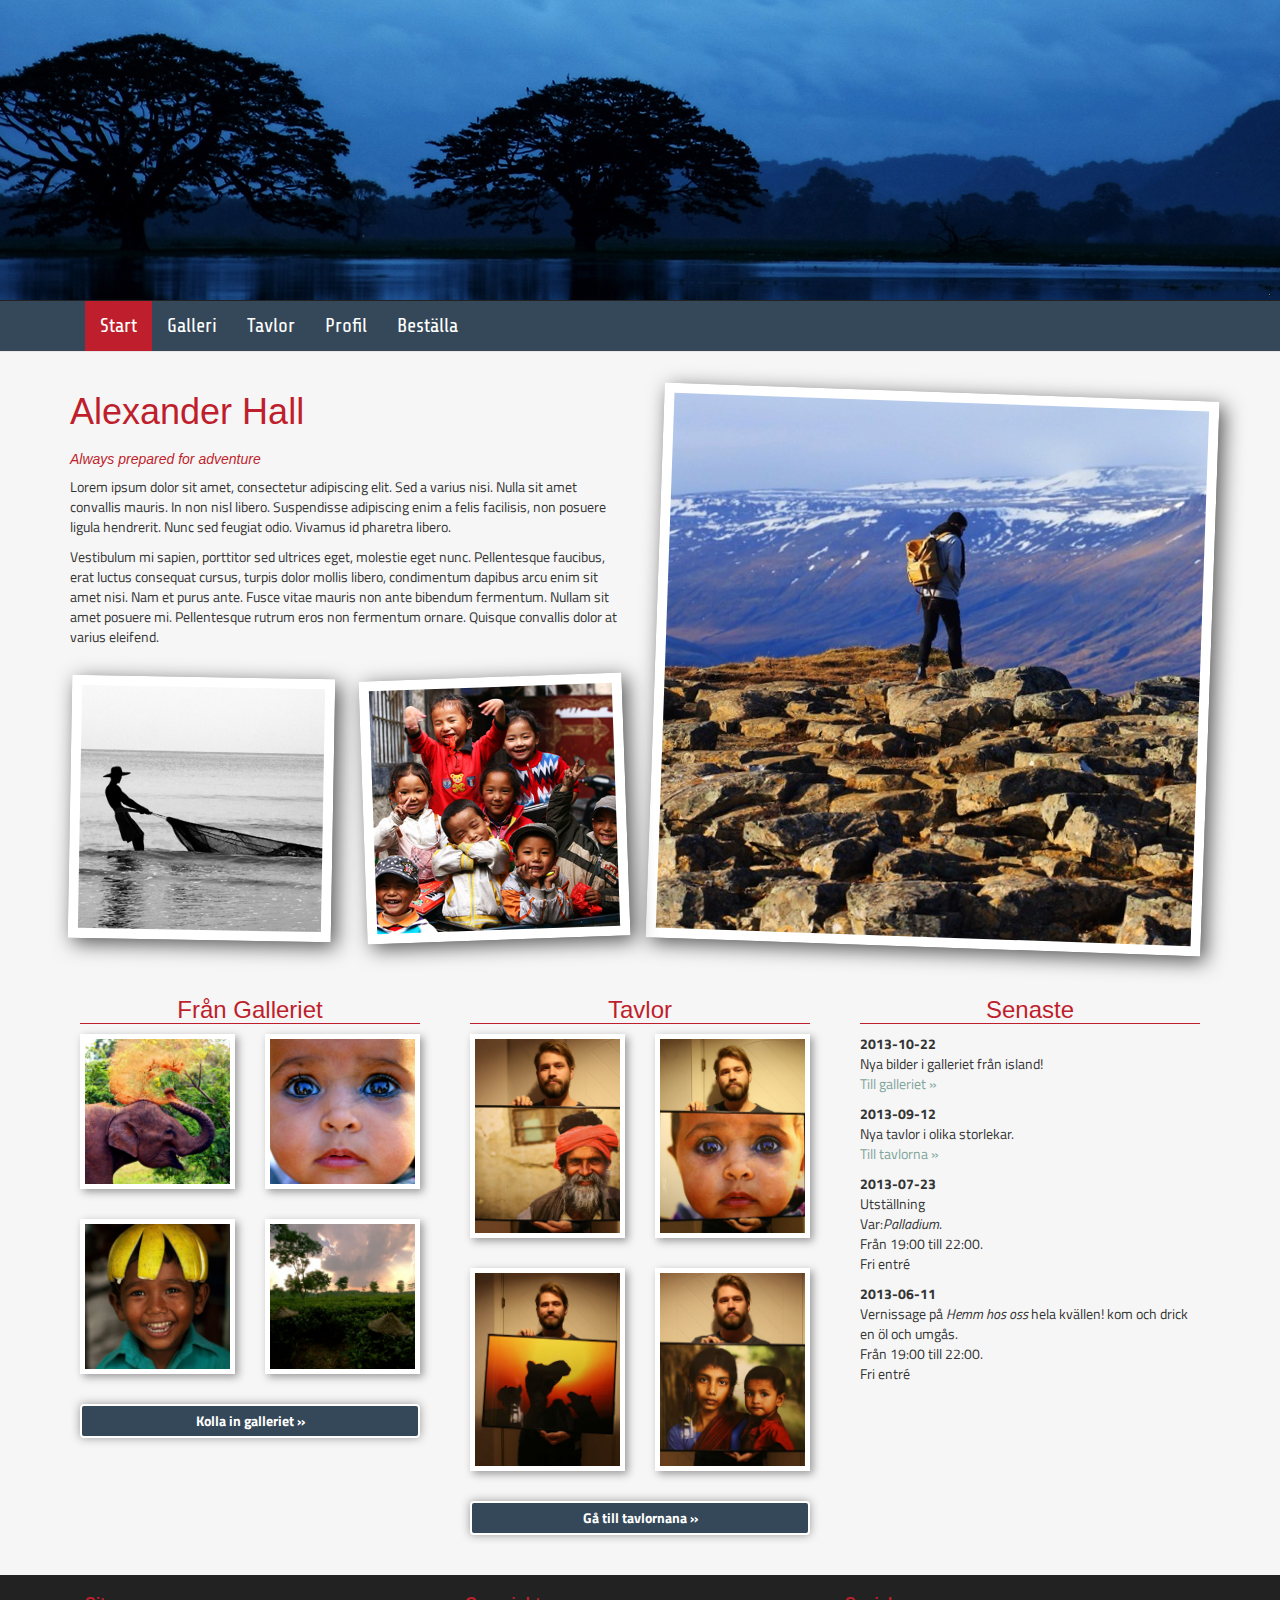
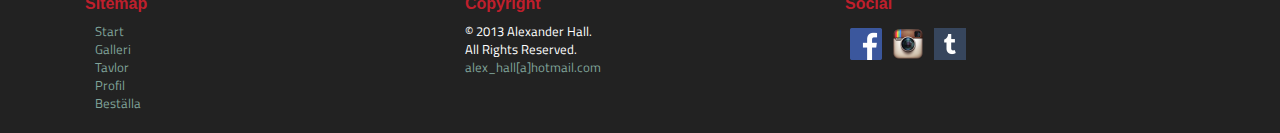
<file: index.html>
<!DOCTYPE html>
<html lang="sv">
    <head>
        <meta charset="utf-8" />
        <meta name="viewport" content="width=device-width, initial-scale=1.0" />
        <meta name="description" content="Portfolio">
        <meta name="author" content="Andreas Fridlund">

        <link rel="stylesheet" href="css/bootstrap.min.css" media="screen" />
        <link rel="stylesheet" href="css/style.css" />
        
        <link href='//fonts.googleapis.com/css?family=Share+Tech' rel='stylesheet' type='text/css'>
        <link href='//fonts.googleapis.com/css?family=Titillium+Web' rel='stylesheet' type='text/css'>
        
        <!--[if lt IE 9]>
        <script src="js/html5shiv.js"></script>
        <script src="js/respond.min.js"></script>
        <![endif]-->
        
        <link rel="apple-touch-icon" href="images/favicons/apple-touch-icon.png">
        <link rel="shortcut icon" href="images/favicons/favicon.ico">
        
        <title>Alexander Hall</title>
    </head>
    <body>
        
        <div id="header" class="hidden-xs">
            <div class="container">
                
            </div>
        </div>
        
        <div id="nav" class="navbar navbar-default navbar-static-top" role="navigation">
            <div class="container">
                <div class="navbar-header">
                    <button type="button" class="navbar-toggle" data-toggle="collapse" data-target=".navbar-collapse">
                        <span class="icon-bar"></span>
                        <span class="icon-bar"></span>
                        <span class="icon-bar"></span>
                    </button>
                    <a class="navbar-brand hidden-sm hidden-md hidden-lg" href="index.html">Alexander Hall</a>
                </div>
                <div class="collapse navbar-collapse">
                    <ul class="nav navbar-nav">
                        <li class="active"><a href="index.html">Start</a></li>
                        <li><a href="galleri.html">Galleri</a></li>
                        <li><a href="tavlor.html">Tavlor</a></li>
                        <li><a href="profil.html">Profil</a></li>
                        <li><a href="bestall.html">Beställa</a></li>
                    </ul>
                </div>
            </div>
        </div>
        
        <!-- MainContent -->
        <div id="wrap">
            <div class="container">
                <div class="row">
                    
                    <div class="col-xs-12 col-sm-6 pull-right hidden-xs">
                        <img class="tilted tilt1" src="images/startpic.jpg" alt="Hallen på Island" />
                    </div>
                    <div class="col-xs-12 col-sm-6">
                        <h1 class="hidden-xs">Alexander Hall</h1>
                        <h2 class="subheader">Always prepared for adventure</h2>
                        <p>
                            Lorem ipsum dolor sit amet, consectetur adipiscing elit. Sed a varius nisi. Nulla sit amet convallis mauris. In non nisl libero. Suspendisse adipiscing enim a felis facilisis, non posuere ligula hendrerit. Nunc sed feugiat odio. Vivamus id pharetra libero.
                        </p>
                        <p>
                            Vestibulum mi sapien, porttitor sed ultrices eget, molestie eget nunc. Pellentesque faucibus, erat luctus consequat cursus, turpis dolor mollis libero, condimentum dapibus arcu enim sit amet nisi. Nam et purus ante. Fusce vitae mauris non ante bibendum fermentum. Nullam sit amet posuere mi. Pellentesque rutrum eros non fermentum ornare. Quisque convallis dolor at varius eleifend.
                        </p>
                        <div class="row">
                            <div class="col-xs-6">
                                <img class="tilted tilt2" src="images/galleri/thumbs/51.jpg" alt="fiskare" />
                            </div>
                            <div class="col-xs-6">
                                <img class="tilted tilt3" src="images/galleri/thumbs/44.jpg" alt="glada barn" />
                            </div>
                        </div>
                    </div>
                    
                </div>
                <div class="row">
                    <div class="col-sm-4">
                        <div class="puff">
                            <h3>Från Galleriet</h3>
                            <div class="row" style="margin-bottom:30px;">
                                <div class="col-xs-6">
                                    <img class="photo" src="images/galleri/thumbs/31.jpg" alt="" />
                                </div>
                                <div class="col-xs-6">
                                    <img class="photo" src="images/galleri/thumbs/37.jpg" alt="" />
                                </div>
                            </div>
                            <div class="row" style="margin-bottom:30px;">
                                <div class="col-xs-6">
                                    <img class="photo" src="images/galleri/thumbs/38.jpg" alt="" />
                                </div>
                                <div class="col-xs-6">
                                    <img class="photo" src="images/galleri/thumbs/93.jpg" alt="" />
                                </div>
                            </div>
                            <p>
                                <a class="button-link" href="galleri.html">Kolla in galleriet &raquo;</a>
                            </p>
                        </div>
                    </div>
                    <div class="col-sm-4">
                        <div class="puff">
                            <h3>Tavlor</h3>
                            <div class="row" style="margin-bottom:30px;">
                                <div class="col-xs-6">
                                    <img class="photo" src="images/tavlor/thumbs/1.jpg" alt="" />
                                </div>
                                <div class="col-xs-6">
                                    <img class="photo" src="images/tavlor/thumbs/2.jpg" alt="" />
                                </div>
                            </div>
                            <div class="row" style="margin-bottom:30px;">
                                <div class="col-xs-6">
                                    <img class="photo" src="images/tavlor/thumbs/3.jpg" alt="" />
                                </div>
                                <div class="col-xs-6">
                                    <img class="photo" src="images/tavlor/thumbs/4.jpg" alt="" />
                                </div>
                            </div>
                            <p>
                                <a class="button-link" href="tavlor.html">Gå till tavlornana &raquo;</a>
                            </p>
                        </div>
                    </div>
                    <div class="col-sm-4">
                        <div class="puff">
                            <h3>Senaste</h3>
                            <p>
                                <strong>2013-10-22</strong><br />
                                Nya bilder i galleriet från island!<br />
                                <a href="galleri.html?island-2013">Till galleriet &raquo;</a>
                            </p>
                            <p>
                                <strong>2013-09-12</strong><br />
                                Nya tavlor i olika storlekar.<br />
                                <a href="tavlor.html">Till tavlorna &raquo;</a>
                            </p>
                            <p>
                                <strong>2013-07-23</strong><br />
                                Utställning<br />
                                Var:<em>Palladium</em>.<br />
                                Från 19:00 till 22:00.<br />
                                Fri entré
                            </p>
                            <p>
                                <strong>2013-06-11</strong><br />
                                Vernissage på <em>Hemm hos oss</em> hela kvällen! kom och drick en öl och umgås.<br />
                                Från 19:00 till 22:00.<br />
                                Fri entré
                            </p>
                        </div>
                    </div>
                    
                </div>
            </div>
        </div>
        
        <!-- Footer -->
        <div id="footer">
            <div class="container">
                
                <div class="col-xs-3 col-sm-4">
                    <h3>Sitemap</h3>
                    <ul>
                        <li><a href="index.html">Start</a></li>
                        <li><a href="galleri.html">Galleri</a></li>
                        <li><a href="tavlor.html">Tavlor</a></li>
                        <li><a href="profil.html">Profil</a></li>
                        <li><a href="bestall.html">Beställa</a></li>
                    </ul>
                </div>
                
                <div class="col-xs-6 col-sm-4">
                    <h3>Copyright</h3>
                    <p>
                        &copy; 2013 Alexander Hall.<br />
                        All Rights Reserved.<br />
                        <a href="mailto:alex_hall@hotmail.com">alex_hall[a]hotmail.com</a>
                    </p>
                </div>
                
                
                
                <div class="col-xs-3 col-sm-4 socialmedia">
                    <h3>Social</h3>
                    <a href="" target="_blank"><img src="images/icons/fb_512.png" alt="Facebook" /></a>
                    <a href="http://instagram.com/kaptenhall" target="_blank"><img src="images/icons/instagram_512.png" alt="Instagram" /></a>
                    <a href="http://alwayspreparedforadventure.tumblr.com/" target="_blank"><img src="images/icons/tumblr_512.png" alt="tumblr" /></a>
                </div>
            </div>
        </div>
        
        <script src="js/jquery-1.10.2.min.js"></script>
        <script src="js/bootstrap.min.js"></script>
    </body>
</html>
</file>
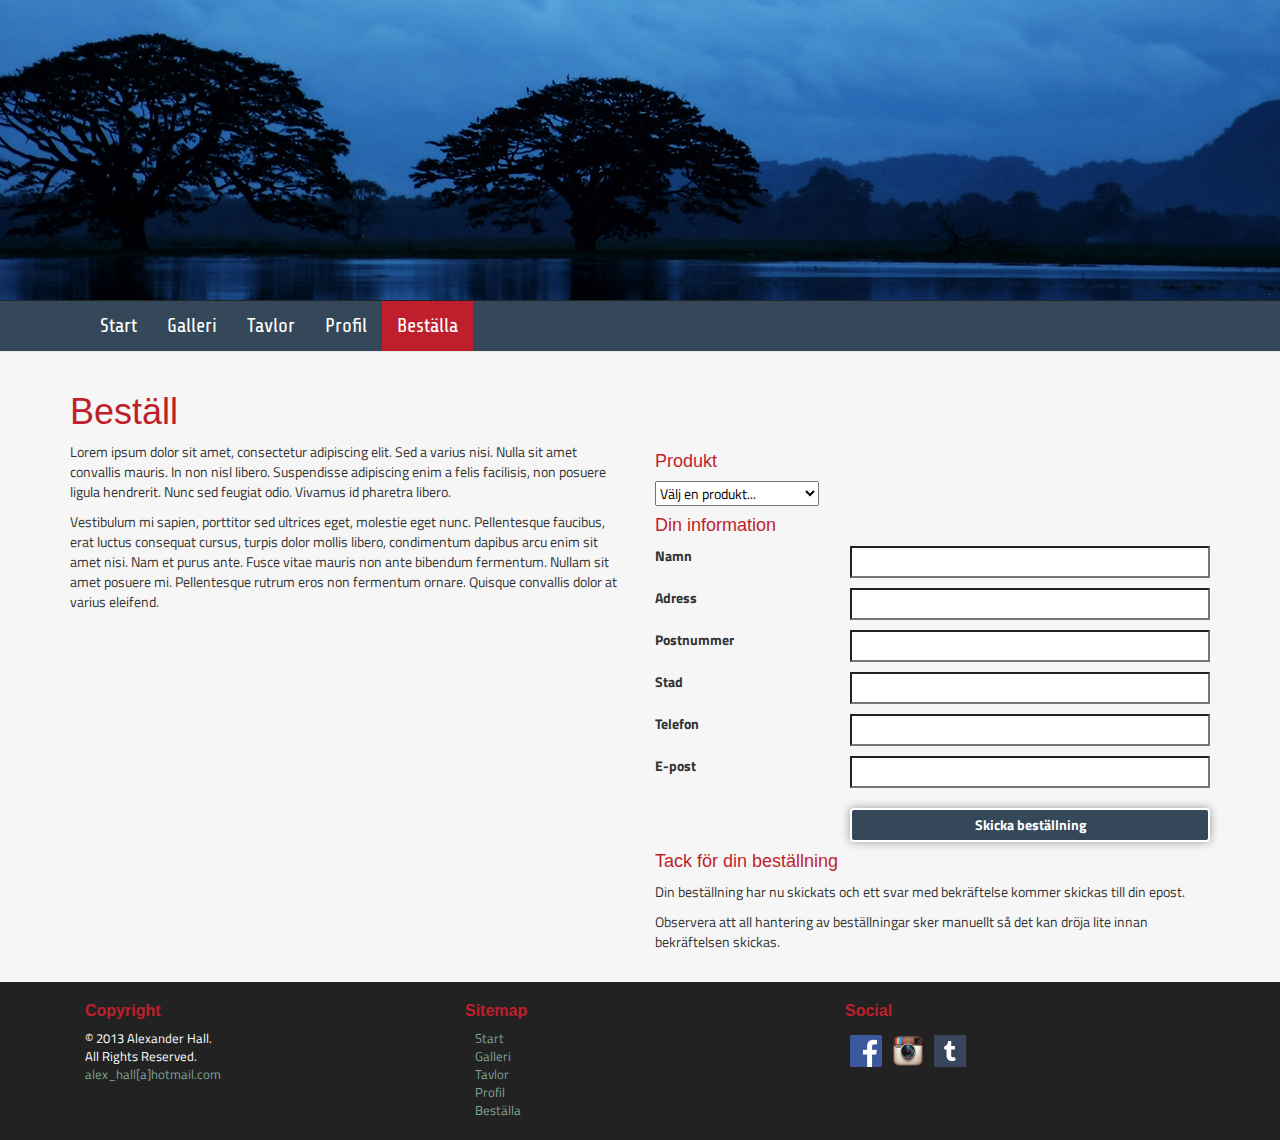
<file: bestall.html>
<!DOCTYPE html>
<html lang="sv">
    <head>
        <meta charset="utf-8" />
        <meta name="viewport" content="width=device-width, initial-scale=1.0" />
        <meta name="description" content="Portfolio">
        <meta name="author" content="Andreas Fridlund">

        <link rel="stylesheet" href="css/bootstrap.min.css" media="screen" />
        <link rel="stylesheet" href="css/style.css" />
        <link rel="stylesheet" href="css/form.css" />
        
        <link href='//fonts.googleapis.com/css?family=Share+Tech' rel='stylesheet' type='text/css'>
        <link href='//fonts.googleapis.com/css?family=Titillium+Web' rel='stylesheet' type='text/css'>
        
        <!--[if lt IE 9]>
        <script src="js/html5shiv.js"></script>
        <script src="js/respond.min.js"></script>
        <![endif]-->
        
        <link rel="apple-touch-icon" href="images/favicons/apple-touch-icon.png">
        <link rel="shortcut icon" href="images/favicons/favicon.ico">
        
        <title>Alexander Hall</title>
    </head>
    <body>
        
        <div id="header" class="hidden-xs">
            <div class="container">
                
            </div>
        </div>
        
        <div id="nav" class="navbar navbar-default navbar-static-top" role="navigation">
            <div class="container">
                <div class="navbar-header">
                    <button type="button" class="navbar-toggle" data-toggle="collapse" data-target=".navbar-collapse">
                        <span class="icon-bar"></span>
                        <span class="icon-bar"></span>
                        <span class="icon-bar"></span>
                    </button>
                    <a class="navbar-brand hidden-sm hidden-md hidden-lg" href="index.html">Alexander Hall</a>
                </div>
                <div class="collapse navbar-collapse">
                    <ul class="nav navbar-nav">
                        <li><a href="index.html">Start</a></li>
                        <li><a href="galleri.html">Galleri</a></li>
                        <li><a href="tavlor.html">Tavlor</a></li>
                        <li><a href="profil.html">Profil</a></li>
                        <li class="active"><a href="bestall.html">Beställa</a></li>
                    </ul>
                </div>
            </div>
        </div>
        
        <!-- MainContent -->
        <div id="wrap">
            <div class="container">
                <div class="row">
                        
                    <div class="col-xs-12">
                        <h1>Beställ</h1>
                    </div>
                </div>
                <div class="row">
                        
                    <div class="col-xs-12 col-sm-6">
                        <p>
                            Lorem ipsum dolor sit amet, consectetur adipiscing elit. Sed a varius nisi. Nulla sit amet convallis mauris. In non nisl libero. Suspendisse adipiscing enim a felis facilisis, non posuere ligula hendrerit. Nunc sed feugiat odio. Vivamus id pharetra libero.
                        </p>
                        <p>
                            Vestibulum mi sapien, porttitor sed ultrices eget, molestie eget nunc. Pellentesque faucibus, erat luctus consequat cursus, turpis dolor mollis libero, condimentum dapibus arcu enim sit amet nisi. Nam et purus ante. Fusce vitae mauris non ante bibendum fermentum. Nullam sit amet posuere mi. Pellentesque rutrum eros non fermentum ornare. Quisque convallis dolor at varius eleifend.
                        </p>
                    </div>
                    
                    <div class="col-xs-12 col-sm-6">
                        <div id="form-container">
                            <form id="order-form" method="post" action="bestall.html">
                                <fieldset>
                                    <h4>Produkt</h4>
                                    <select id="product">
                                        <option value="0">Välj en produkt...</option>
                                        <option value="1">Gubbe 100x70 (699:-)</option>
                                        <option value="2">Barn 100x70 (699:-)</option>
                                        <option value="3">Syskon 100x70 (699:-)</option>
                                        <option value="4">Kameler 100x70 (699:-)</option>
                                    </select>
                                </fieldset>
                                <fieldset>
                                    <h4>Din information</h4>
                                    <div class="row">
                                        <div class="col-xs-12 col-sm-4">
                                            <label for="name">Namn</label>
                                        </div>
                                        <div class="col-xs-12 col-sm-8">
                                            <input type="text" id="name" />
                                        </div>
                                    </div>
                                    <div class="row">
                                        <div class="col-xs-12 col-sm-4">
                                            <label for="address">Adress</label>
                                        </div>
                                        <div class="col-xs-12 col-sm-8">
                                            <input type="text" id="address" />
                                        </div>
                                    </div>
                                    <div class="row">
                                        <div class="col-xs-12 col-sm-4">
                                            <label for="zip">Postnummer</label>
                                        </div>
                                        <div class="col-xs-12 col-sm-8">
                                            <input type="text" id="zip" />
                                        </div>
                                    </div>
                                    <div class="row">
                                        <div class="col-xs-12 col-sm-4">
                                            <label for="city">Stad</label>
                                        </div>
                                        <div class="col-xs-12 col-sm-8">
                                            <input type="text" id="city" />
                                        </div>
                                    </div>
                                    <div class="row">
                                        <div class="col-xs-12 col-sm-4">
                                            <label for="phone">Telefon</label>
                                        </div>
                                        <div class="col-xs-12 col-sm-8">
                                            <input type="text" id="phone" />
                                        </div>
                                    </div>
                                    <div class="row">
                                        <div class="col-xs-12 col-sm-4">
                                            <label for="email">E-post</label>
                                        </div>
                                        <div class="col-xs-12 col-sm-8">
                                            <input type="text" id="email" />
                                        </div>
                                    </div>
                                    <div class="row">
                                        <div class="col-xs-12 col-sm-8 pull-right">
                                            <button id="submit-button">Skicka beställning</button>
                                        </div>
                                    </div>
                                </fieldset>
                            </form>
                        </div>
                        <!--/form end-->
                        
                        <div id="form-submitted">
                            <h4>Tack för din beställning</h4>
                            <p>
                                Din beställning har nu skickats och ett svar med bekräftelse kommer skickas till din epost.
                            </p>
                            <p>
                                Observera att all hantering av beställningar sker manuellt så det kan dröja lite innan bekräftelsen skickas.
                            </p>
                        </div>
                        
                    </div>
                    
                </div>
            </div>
        </div>
        
        <!-- Footer -->
        <div id="footer">
            <div class="container">
                <div class="col-sm-4">
                    <h3>Copyright</h3>
                    <p>
                        &copy; 2013 Alexander Hall.<br />
                        All Rights Reserved.<br />
                        <a href="mailto:alex_hall@hotmail.com">alex_hall[a]hotmail.com</a>
                    </p>
                </div>
                
                <div class="col-sm-4">
                    <h3>Sitemap</h3>
                    <ul>
                        <li><a href="#">Start</a></li>
                        <li><a href="#">Galleri</a></li>
                        <li><a href="#">Tavlor</a></li>
                        <li><a href="#">Profil</a></li>
                        <li><a href="#">Beställa</a></li>
                    </ul>
                </div>
                
                <div class="col-sm-4 socialmedia">
                    <h3>Social</h3>
                    <a href="" target="_blank"><img src="images/icons/fb_512.png" alt="Facebook" /></a>
                    <a href="http://instagram.com/kaptenhall" target="_blank"><img src="images/icons/instagram_512.png" alt="Instagram" /></a>
                    <a href="http://alwayspreparedforadventure.tumblr.com/" target="_blank"><img src="images/icons/tumblr_512.png" alt="tumblr" /></a>
                </div>
            </div>
        </div>
        
        <script src="js/jquery-1.10.2.min.js"></script>
        <script src="js/bootstrap.min.js"></script>
        <script src="js/form.js"></script>
    </body>
</html>
</file>
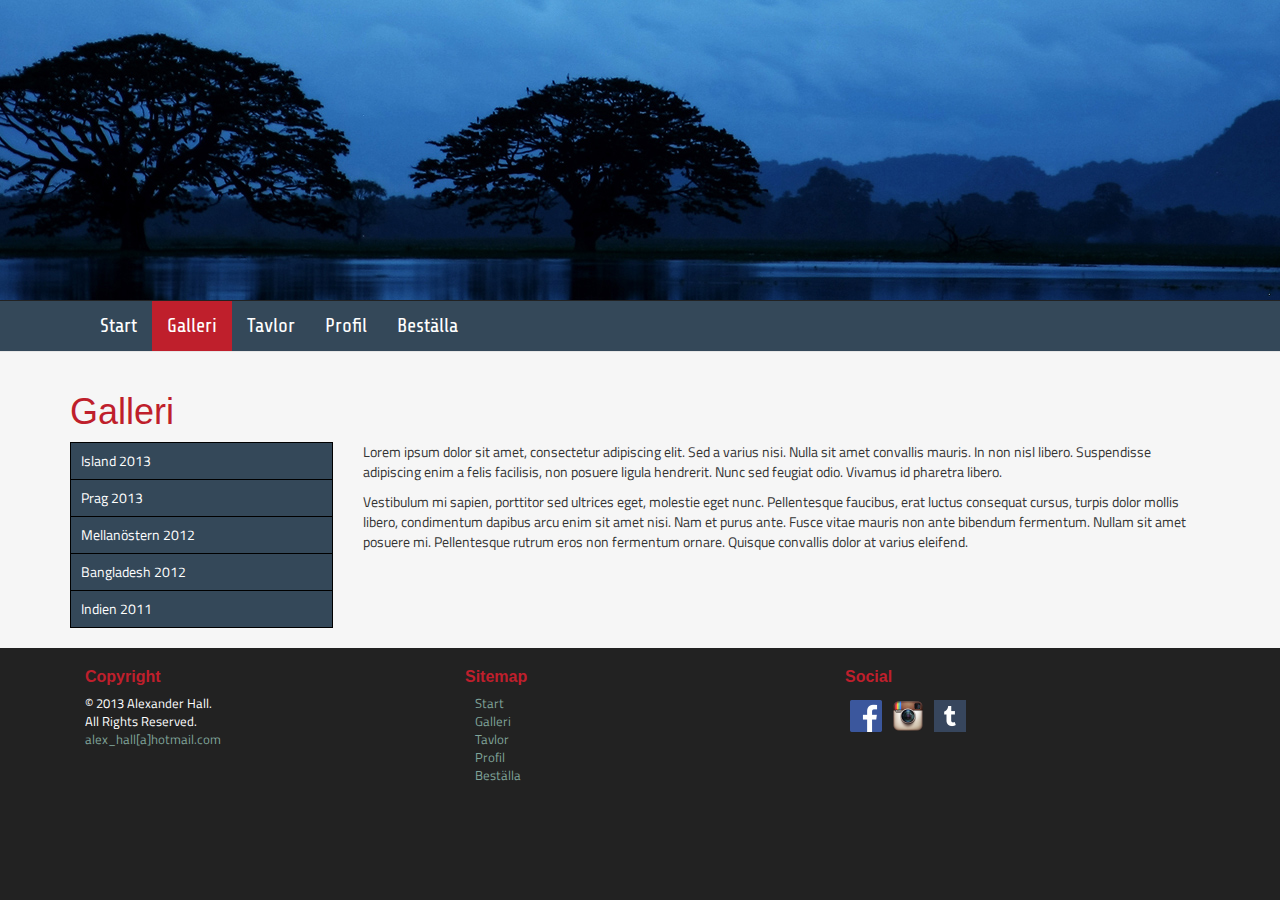
<file: galleri.html>
<!DOCTYPE html>
<html lang="sv">
    <head>
        <meta charset="utf-8" />
        <meta name="viewport" content="width=device-width, initial-scale=1.0" />
        <meta name="description" content="Portfolio">
        <meta name="author" content="Andreas Fridlund">

        <link rel="stylesheet" href="css/bootstrap.min.css" media="screen" />
        <link rel="stylesheet" href="css/style.css" />
        <link rel="stylesheet" href="css/gallery.css" />
        
        <link href='//fonts.googleapis.com/css?family=Share+Tech' rel='stylesheet' type='text/css'>
        <link href='//fonts.googleapis.com/css?family=Titillium+Web' rel='stylesheet' type='text/css'>
        
        <!--[if lt IE 9]>
        <script src="js/html5shiv.js"></script>
        <script src="js/respond.min.js"></script>
        <![endif]-->
        
        <link rel="apple-touch-icon" href="images/favicons/apple-touch-icon.png">
        <link rel="shortcut icon" href="images/favicons/favicon.ico">
        
        <title>Alexander Hall</title>
    </head>
    <body>
        
        <div id="header" class="hidden-xs">
            <div class="container">
                
            </div>
        </div>
        
        <div id="nav" class="navbar navbar-default navbar-static-top" role="navigation">
            <div class="container">
                <div class="navbar-header">
                    <button type="button" class="navbar-toggle" data-toggle="collapse" data-target=".navbar-collapse">
                        <span class="icon-bar"></span>
                        <span class="icon-bar"></span>
                        <span class="icon-bar"></span>
                    </button>
                    <a class="navbar-brand hidden-sm hidden-md hidden-lg" href="index.html">Alexander Hall</a>
                </div>
                <div class="collapse navbar-collapse">
                    <ul class="nav navbar-nav">
                        <li><a href="index.html">Start</a></li>
                        <li class="active"><a href="galleri.html">Galleri</a></li>
                        <li><a href="tavlor.html">Tavlor</a></li>
                        <li><a href="profil.html">Profil</a></li>
                        <li><a href="bestall.html">Beställa</a></li>
                    </ul>
                </div>
            </div>
        </div>
        
        <!-- MainContent -->
        <div id="wrap">
            <div class="container">
                <div class="row">
                    
                    <div class="col-xs-12">
                        <h1 class="hidden-xs">Galleri</h1>
                    </div>
                    
                </div>
                <div class="row">
                    
                    <div class="col-sm-3">
                        <ul id="gallery-nav">
                            <li><a href="#" class="island-2013" rel="island-2013">Island 2013</a></li>
                            <li><a href="#" class="prag-2013" rel="prag-2013">Prag 2013</a></li>
                            <li><a href="#" class="mellanostern-2012" rel="mellanostern-2012">Mellanöstern 2012</a></li>
                            <li><a href="#" class="bangladesh-2012" rel="bangladesh-2012">Bangladesh 2012</a></li>
                            <li><a href="#" class="indien-2011" rel="indien-2011">Indien 2011</a></li>
                        </ul>
                    </div>
                    
                    <div id="gallery-content" class="col-sm-9">
                        <div id="gallery-text" class="gallery">
                            <p>
                                Lorem ipsum dolor sit amet, consectetur adipiscing elit. Sed a varius nisi. Nulla sit amet convallis mauris. In non nisl libero. Suspendisse adipiscing enim a felis facilisis, non posuere ligula hendrerit. Nunc sed feugiat odio. Vivamus id pharetra libero.
                            </p>
                            <p>
                                Vestibulum mi sapien, porttitor sed ultrices eget, molestie eget nunc. Pellentesque faucibus, erat luctus consequat cursus, turpis dolor mollis libero, condimentum dapibus arcu enim sit amet nisi. Nam et purus ante. Fusce vitae mauris non ante bibendum fermentum. Nullam sit amet posuere mi. Pellentesque rutrum eros non fermentum ornare. Quisque convallis dolor at varius eleifend.
                            </p>
                        </div>
                        <div id="island-2013" class="gallery">
                            <h3>Island 2013</h3>
                            <img src="images/galleri/thumbs/31.jpg" alt="" />
                            <img src="images/galleri/thumbs/31.jpg" alt="" />
                            <img src="images/galleri/thumbs/31.jpg" alt="" />
                            <img src="images/galleri/thumbs/31.jpg" alt="" />
                            <img src="images/galleri/thumbs/31.jpg" alt="" />
                            <img src="images/galleri/thumbs/31.jpg" alt="" />
                            <img src="images/galleri/thumbs/31.jpg" alt="" />
                            <img src="images/galleri/thumbs/31.jpg" alt="" />
                        </div>
                        <div id="prag-2013" class="gallery">
                            <h3>Prag 2013</h3>
                            <img src="images/galleri/thumbs/37.jpg" alt="" />
                            <img src="images/galleri/thumbs/37.jpg" alt="" />
                            <img src="images/galleri/thumbs/37.jpg" alt="" />
                            <img src="images/galleri/thumbs/37.jpg" alt="" />
                            <img src="images/galleri/thumbs/37.jpg" alt="" />
                            <img src="images/galleri/thumbs/37.jpg" alt="" />
                            <img src="images/galleri/thumbs/37.jpg" alt="" />
                            <img src="images/galleri/thumbs/37.jpg" alt="" />
                        </div>
                        <div id="mellanostern-2012" class="gallery">
                            <h3>Mellanöstern 2012</h3>
                            <img src="images/galleri/thumbs/38.jpg" alt="" />
                            <img src="images/galleri/thumbs/38.jpg" alt="" />
                            <img src="images/galleri/thumbs/38.jpg" alt="" />
                            <img src="images/galleri/thumbs/38.jpg" alt="" />
                            <img src="images/galleri/thumbs/38.jpg" alt="" />
                        </div>
                        <div id="bangladesh-2012" class="gallery">
                            <h3>Bangladesh 2012</h3>
                            <img src="images/galleri/thumbs/44.jpg" alt="" />
                            <img src="images/galleri/thumbs/44.jpg" alt="" />
                            <img src="images/galleri/thumbs/44.jpg" alt="" />
                            <img src="images/galleri/thumbs/44.jpg" alt="" />
                            <img src="images/galleri/thumbs/44.jpg" alt="" />
                            <img src="images/galleri/thumbs/44.jpg" alt="" />
                            <img src="images/galleri/thumbs/44.jpg" alt="" />
                        </div>
                        <div id="indien-2011" class="gallery">
                            <h3>Indien 2011</h3>
                            <img src="images/galleri/thumbs/51.jpg" alt="" />
                            <img src="images/galleri/thumbs/51.jpg" alt="" />
                            <img src="images/galleri/thumbs/51.jpg" alt="" />
                            <img src="images/galleri/thumbs/51.jpg" alt="" />
                        </div>
                    </div>
                    
                </div>
            </div>
        </div>
        
        <!-- Footer -->
        <div id="footer">
            <div class="container">
                <div class="col-sm-4">
                    <h3>Copyright</h3>
                    <p>
                        &copy; 2013 Alexander Hall.<br />
                        All Rights Reserved.<br />
                        <a href="mailto:alex_hall@hotmail.com">alex_hall[a]hotmail.com</a>
                    </p>
                </div>
                
                <div class="col-sm-4">
                    <h3>Sitemap</h3>
                    <ul>
                        <li><a href="#">Start</a></li>
                        <li><a href="#">Galleri</a></li>
                        <li><a href="#">Tavlor</a></li>
                        <li><a href="#">Profil</a></li>
                        <li><a href="#">Beställa</a></li>
                    </ul>
                </div>
                
                <div class="col-sm-4 socialmedia">
                    <h3>Social</h3>
                    <a href="" target="_blank"><img src="images/icons/fb_512.png" alt="Facebook" /></a>
                    <a href="http://instagram.com/kaptenhall" target="_blank"><img src="images/icons/instagram_512.png" alt="Instagram" /></a>
                    <a href="http://alwayspreparedforadventure.tumblr.com/" target="_blank"><img src="images/icons/tumblr_512.png" alt="tumblr" /></a>
                </div>
            </div>
        </div>
        
        <script src="js/jquery-1.10.2.min.js"></script>
        <script src="js/bootstrap.min.js"></script>
        <script src="js/gallery.js"></script>
    </body>
</html>
</file>
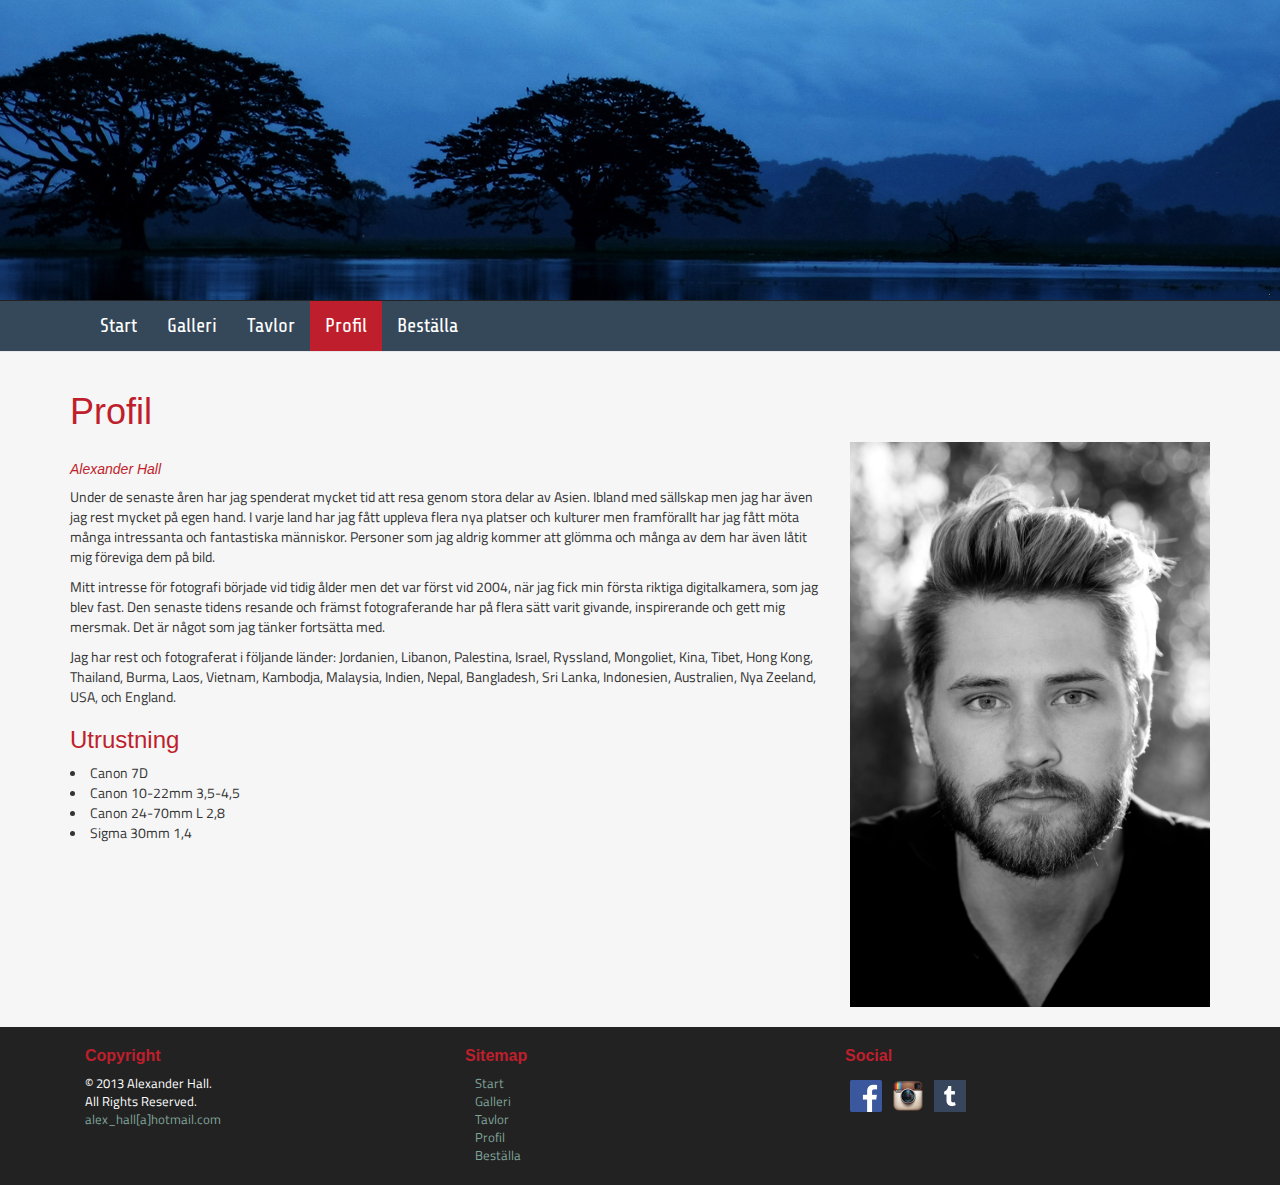
<file: profil.html>
<!DOCTYPE html>
<html lang="sv">
    <head>
        <meta charset="utf-8" />
        <meta name="viewport" content="width=device-width, initial-scale=1.0" />
        <meta name="description" content="Portfolio">
        <meta name="author" content="Andreas Fridlund">

        <link rel="stylesheet" href="css/bootstrap.min.css" media="screen" />
        <link rel="stylesheet" href="css/style.css" />
        
        <link href='//fonts.googleapis.com/css?family=Share+Tech' rel='stylesheet' type='text/css'>
        <link href='//fonts.googleapis.com/css?family=Titillium+Web' rel='stylesheet' type='text/css'>
        
        <!--[if lt IE 9]>
        <script src="js/html5shiv.js"></script>
        <script src="js/respond.min.js"></script>
        <![endif]-->
        
        <link rel="apple-touch-icon" href="images/favicons/apple-touch-icon.png">
        <link rel="shortcut icon" href="images/favicons/favicon.ico">
        
        <title>Alexander Hall</title>
    </head>
    <body>
        
        <div id="header" class="hidden-xs">
            <div class="container">
                
            </div>
        </div>
        
        <div id="nav" class="navbar navbar-default navbar-static-top" role="navigation">
            <div class="container">
                <div class="navbar-header">
                    <button type="button" class="navbar-toggle" data-toggle="collapse" data-target=".navbar-collapse">
                        <span class="icon-bar"></span>
                        <span class="icon-bar"></span>
                        <span class="icon-bar"></span>
                    </button>
                    <a class="navbar-brand hidden-sm hidden-md hidden-lg" href="index.html">Alexander Hall</a>
                </div>
                <div class="collapse navbar-collapse">
                    <ul class="nav navbar-nav">
                        <li><a href="index.html">Start</a></li>
                        <li><a href="galleri.html">Galleri</a></li>
                        <li><a href="tavlor.html">Tavlor</a></li>
                        <li class="active"><a href="profil.html">Profil</a></li>
                        <li><a href="bestall.html">Beställa</a></li>
                    </ul>
                </div>
            </div>
        </div>
        
        <!-- MainContent -->
        <div id="wrap">
            <div class="container">
                <div class="row">
                    <div class="col-xs-12">
                        <h1>Profil</h1>
                    </div>
                </div>
                <div class="row">
                    <div class="col-xs-5 col-sm-4 pull-right">
                        <img src="images/alexander.jpg" alt="Alexander Hall" />
                    </div>
                    <div class="col-xs-7 col-sm-8">
                        
                        <h2 class="subheader">Alexander Hall</h2>
                        <p>
                            Under de senaste åren har jag spenderat mycket tid att resa genom stora delar av Asien. Ibland med sällskap men jag har även jag rest mycket på egen hand. I varje land har jag fått uppleva flera nya platser och kulturer men framförallt har jag fått möta många intressanta och fantastiska människor. Personer som jag aldrig kommer att glömma och många av dem har även låtit mig föreviga dem på bild.
                        </p>
                        <p>
                            Mitt intresse för fotografi började vid tidig ålder men det var först vid 2004, när jag fick min första riktiga digitalkamera, som jag blev fast. Den senaste tidens resande och främst fotograferande har på flera sätt varit givande, inspirerande och gett mig mersmak. Det är något som jag tänker fortsätta med.
                        </p>
                        <p>
                            Jag har rest och fotograferat i följande länder: Jordanien, Libanon, Palestina, Israel, Ryssland, Mongoliet, Kina, Tibet, Hong Kong, Thailand, Burma, Laos, Vietnam, Kambodja, Malaysia, Indien, Nepal, Bangladesh, Sri Lanka, Indonesien, Australien, Nya Zeeland, USA, och England.
                        </p>
                        <h3>Utrustning</h3>
                        <ul>
                            <li>Canon 7D</li>
                            <li>Canon 10-22mm 3,5-4,5</li>
                            <li>Canon 24-70mm L 2,8</li>
                            <li>Sigma 30mm 1,4</li>
                        </ul>
                    </div>
                    
                </div>
            </div>
        </div>
        
        <!-- Footer -->
        <div id="footer">
            <div class="container">
                <div class="col-sm-4">
                    <h3>Copyright</h3>
                    <p>
                        &copy; 2013 Alexander Hall.<br />
                        All Rights Reserved.<br />
                        <a href="mailto:alex_hall@hotmail.com">alex_hall[a]hotmail.com</a>
                    </p>
                </div>
                
                <div class="col-sm-4">
                    <h3>Sitemap</h3>
                    <ul>
                        <li><a href="#">Start</a></li>
                        <li><a href="#">Galleri</a></li>
                        <li><a href="#">Tavlor</a></li>
                        <li><a href="#">Profil</a></li>
                        <li><a href="#">Beställa</a></li>
                    </ul>
                </div>
                
                <div class="col-sm-4 socialmedia">
                    <h3>Social</h3>
                    <a href="" target="_blank"><img src="images/icons/fb_512.png" alt="Facebook" /></a>
                    <a href="http://instagram.com/kaptenhall" target="_blank"><img src="images/icons/instagram_512.png" alt="Instagram" /></a>
                    <a href="http://alwayspreparedforadventure.tumblr.com/" target="_blank"><img src="images/icons/tumblr_512.png" alt="tumblr" /></a>
                </div>
            </div>
        </div>
        
        <script src="js/jquery-1.10.2.min.js"></script>
        <script src="js/bootstrap.min.js"></script>
    </body>
</html>
</file>
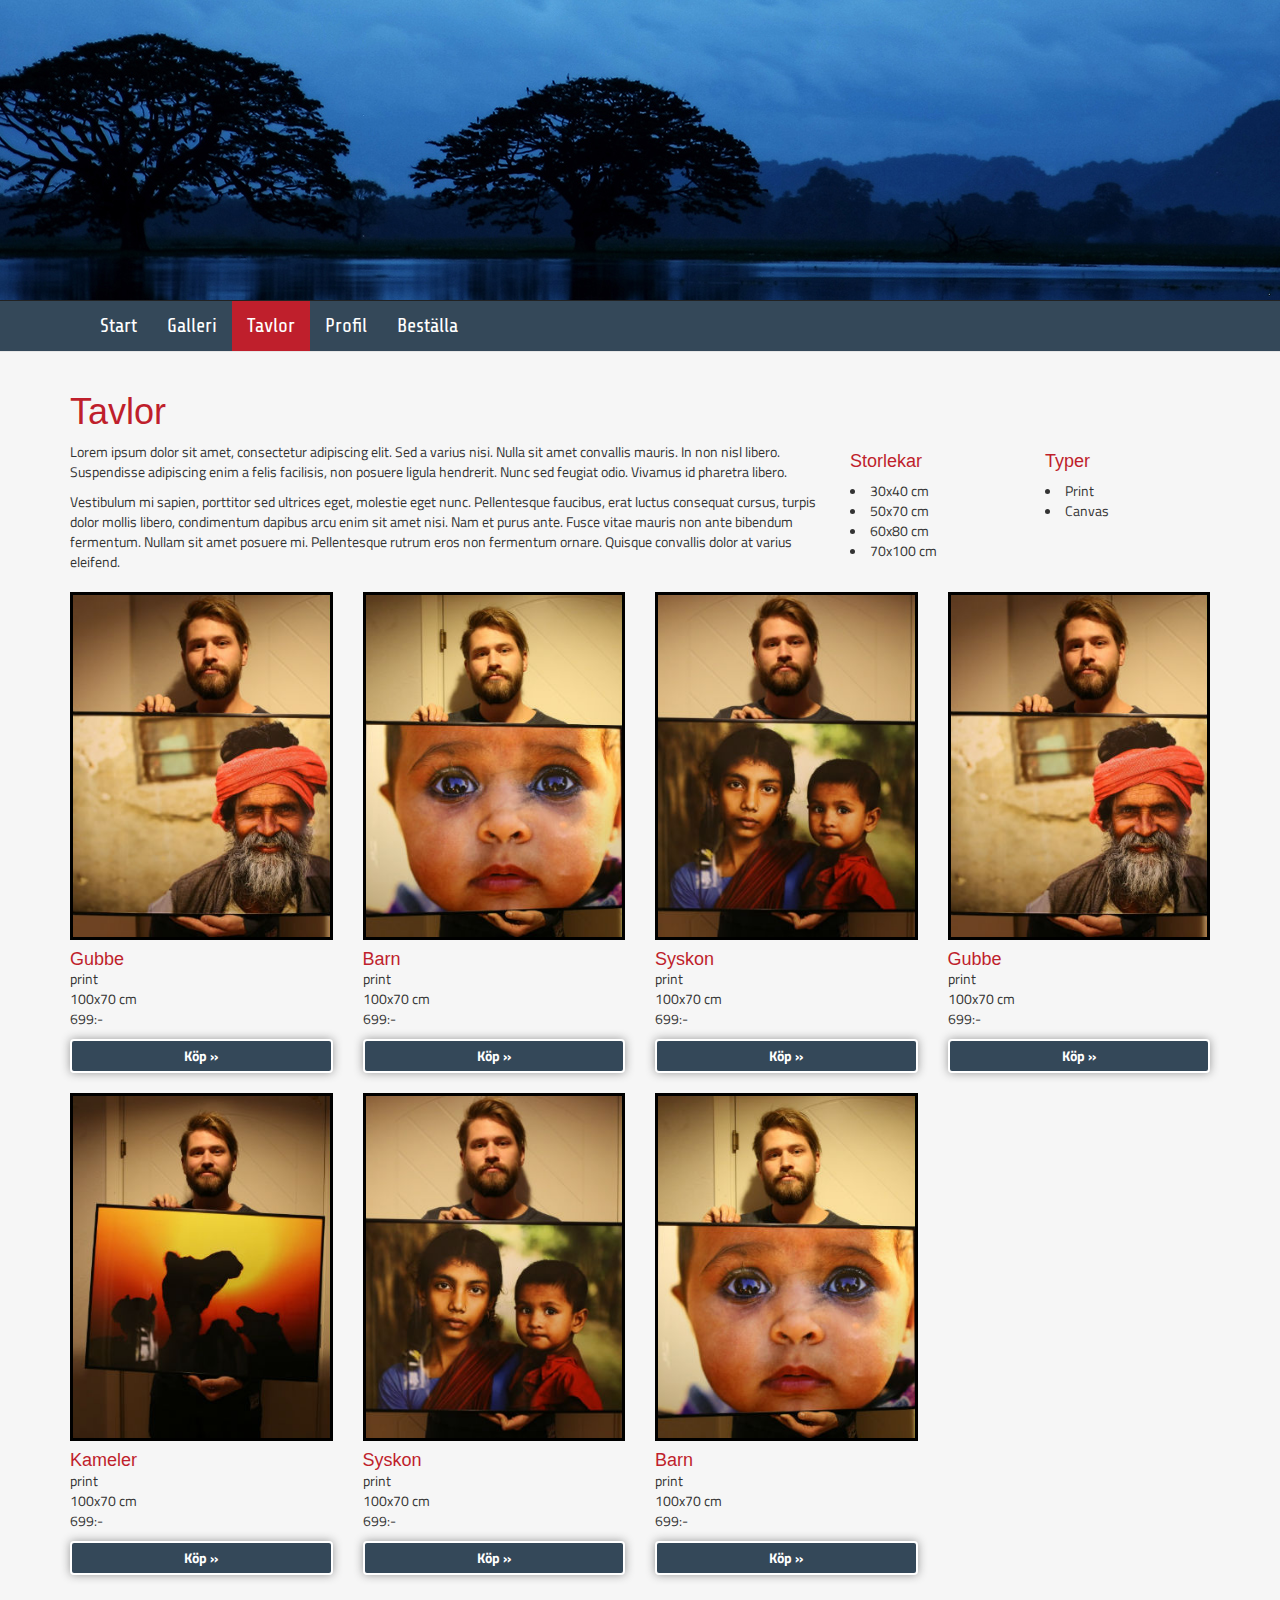
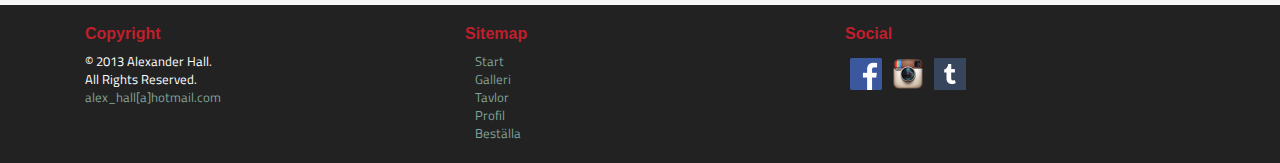
<file: tavlor.html>
<!DOCTYPE html>
<html lang="sv">
    <head>
        <meta charset="utf-8" />
        <meta name="viewport" content="width=device-width, initial-scale=1.0" />
        <meta name="description" content="Portfolio">
        <meta name="author" content="Andreas Fridlund">

        <link rel="stylesheet" href="css/bootstrap.min.css" media="screen" />
        <link rel="stylesheet" href="css/style.css" />
        
        <link href='//fonts.googleapis.com/css?family=Share+Tech' rel='stylesheet' type='text/css'>
        <link href='//fonts.googleapis.com/css?family=Titillium+Web' rel='stylesheet' type='text/css'>
        
        <!--[if lt IE 9]>
        <script src="js/html5shiv.js"></script>
        <script src="js/respond.min.js"></script>
        <![endif]-->
        
        <link rel="apple-touch-icon" href="images/favicons/apple-touch-icon.png">
        <link rel="shortcut icon" href="images/favicons/favicon.ico">
        
        <title>Alexander Hall</title>
    </head>
    <body>
        
        <div id="header" class="hidden-xs">
            <div class="container">
                
            </div>
        </div>
        
        <div id="nav" class="navbar navbar-default navbar-static-top" role="navigation">
            <div class="container">
                <div class="navbar-header">
                    <button type="button" class="navbar-toggle" data-toggle="collapse" data-target=".navbar-collapse">
                        <span class="icon-bar"></span>
                        <span class="icon-bar"></span>
                        <span class="icon-bar"></span>
                    </button>
                    <a class="navbar-brand hidden-sm hidden-md hidden-lg" href="index.html">Alexander Hall</a>
                </div>
                <div class="collapse navbar-collapse">
                    <ul class="nav navbar-nav">
                        <li><a href="index.html">Start</a></li>
                        <li><a href="galleri.html">Galleri</a></li>
                        <li class="active"><a href="tavlor.html">Tavlor</a></li>
                        <li><a href="profil.html">Profil</a></li>
                        <li><a href="bestall.html">Beställa</a></li>
                    </ul>
                </div>
            </div>
        </div>
        
        <!-- MainContent -->
        <div id="wrap">
            <div class="container">
                <div class="row">
                    
                    <div class="col-xs-12">
                        <h1>Tavlor</h1>
                    </div>
                    
                </div>
                <div class="row">
                    
                    <div class="col-xs-8 col-md-8">
                        <p>
                            Lorem ipsum dolor sit amet, consectetur adipiscing elit. Sed a varius nisi. Nulla sit amet convallis mauris. In non nisl libero. Suspendisse adipiscing enim a felis facilisis, non posuere ligula hendrerit. Nunc sed feugiat odio. Vivamus id pharetra libero.
                        </p>
                        <p>
                            Vestibulum mi sapien, porttitor sed ultrices eget, molestie eget nunc. Pellentesque faucibus, erat luctus consequat cursus, turpis dolor mollis libero, condimentum dapibus arcu enim sit amet nisi. Nam et purus ante. Fusce vitae mauris non ante bibendum fermentum. Nullam sit amet posuere mi. Pellentesque rutrum eros non fermentum ornare. Quisque convallis dolor at varius eleifend.
                        </p>
                    </div>
                    
                    <div class="col-xs-4 col-md-2">
                        <h4>Storlekar</h4>
                        <ul>
                            <li>30x40 cm</li>
                            <li>50x70 cm</li>
                            <li>60x80 cm</li>
                            <li>70x100 cm</li>
                        </ul>
                    </div>
                    
                    <div class="col-xs-4 col-md-2">
                        <h4>Typer</h4>
                        <ul>
                            <li>Print</li>
                            <li>Canvas</li>
                        </ul>
                    </div>
                    
                </div>
                
                <div class="row">
                    
                    <div class="col-xs-6 col-md-3 framed">
                        <img src="images/tavlor/thumbs/1.jpg" alt="" />
                        <h4>Gubbe</h4>
                        <p>
                            print<br />
                            100x70 cm<br />
                            699:-
                        </p>
                        <a href="bestall.html?1" class="button-link">Köp&nbsp;&raquo;</a>
                    </div>
                    <div class="col-xs-6 col-md-3 framed">
                        <img src="images/tavlor/thumbs/2.jpg" alt="" />
                        <h4>Barn</h4>
                        <p>
                            print<br />
                            100x70 cm<br />
                            699:-
                        </p>
                        <a href="bestall.html?2" class="button-link">Köp&nbsp;&raquo;</a>
                    </div>
                    <div class="col-xs-6 col-md-3 framed">
                        <img src="images/tavlor/thumbs/4.jpg" alt="" />
                        <h4>Syskon</h4>
                        <p>
                            print<br />
                            100x70 cm<br />
                            699:-
                        </p>
                        <a href="bestall.html?3" class="button-link">Köp&nbsp;&raquo;</a>
                    </div>
                    <div class="col-xs-6 col-md-3 framed">
                        <img src="images/tavlor/thumbs/1.jpg" alt="" />
                        <h4>Gubbe</h4>
                        <p>
                            print<br />
                            100x70 cm<br />
                            699:-
                        </p>
                        <a href="bestall.html?1" class="button-link">Köp&nbsp;&raquo;</a>
                    </div>
                    <div class="col-xs-6 col-md-3 framed">
                        <img src="images/tavlor/thumbs/3.jpg" alt="" />
                        <h4>Kameler</h4>
                        <p>
                            print<br />
                            100x70 cm<br />
                            699:-
                        </p>
                        <a href="bestall.html?4" class="button-link">Köp&nbsp;&raquo;</a>
                    </div>
                    <div class="col-xs-6 col-md-3 framed">
                        <img src="images/tavlor/thumbs/4.jpg" alt="" />
                        <h4>Syskon</h4>
                        <p>
                            print<br />
                            100x70 cm<br />
                            699:-
                        </p>
                        <a href="bestall.html?3" class="button-link">Köp&nbsp;&raquo;</a>
                    </div>
                    <div class="col-xs-6 col-md-3 framed">
                        <img src="images/tavlor/thumbs/2.jpg" alt="" />
                        <h4>Barn</h4>
                        <p>
                            print<br />
                            100x70 cm<br />
                            699:-
                        </p>
                        <a href="bestall.html?2" class="button-link">Köp&nbsp;&raquo;</a>
                    </div>
                    
                </div>
            </div>
        </div>
        
        <!-- Footer -->
        <div id="footer">
            <div class="container">
                <div class="col-sm-4">
                    <h3>Copyright</h3>
                    <p>
                        &copy; 2013 Alexander Hall.<br />
                        All Rights Reserved.<br />
                        <a href="mailto:alex_hall@hotmail.com">alex_hall[a]hotmail.com</a>
                    </p>
                </div>
                
                <div class="col-sm-4">
                    <h3>Sitemap</h3>
                    <ul>
                        <li><a href="#">Start</a></li>
                        <li><a href="#">Galleri</a></li>
                        <li><a href="#">Tavlor</a></li>
                        <li><a href="#">Profil</a></li>
                        <li><a href="#">Beställa</a></li>
                    </ul>
                </div>
                
                <div class="col-sm-4 socialmedia">
                    <h3>Social</h3>
                    <a href="" target="_blank"><img src="images/icons/fb_512.png" alt="Facebook" /></a>
                    <a href="http://instagram.com/kaptenhall" target="_blank"><img src="images/icons/instagram_512.png" alt="Instagram" /></a>
                    <a href="http://alwayspreparedforadventure.tumblr.com/" target="_blank"><img src="images/icons/tumblr_512.png" alt="tumblr" /></a>
                </div>
            </div>
        </div>
        
        <script src="js/jquery-1.10.2.min.js"></script>
        <script src="js/bootstrap.min.js"></script>
    </body>
</html>
</file>
<file: css/style.css>
/*-- GENERAL --*/
body{
    background-color:#222;
    font-family: 'Titillium Web', sans-serif;
}

ul{
    list-style-position:inside;
    padding:0;
    margin:0 0 10px 0;
}

ul li{
    padding:0;
    margin:0;
}

img{
    width:100%;
    height:auto;
}

h1,h2,h3,h4,h5,h6,h7{
    color:#BF1F2C;
}

.subheader{
    font-style:italic;
    font-size:1em;
}

a{
    color:#80A49A;
}
a:hover{
    color:#3C6673;
    text-decoration:none;
}

.photo{
    padding:5px;
    background-color:#fff;
    box-shadow:3px 3px 8px #999;
}

.button-link{
    display:block;
    width:100%;
    padding:5px 10px;
    border-radius:4px;
    background-color:#344859;
    color:#fff;
    font-weight:bold;
    border:2px solid #fff;
    margin-top:10px;
    box-shadow:0 0 10px #999;
    text-align:center;
    cursor:pointer;
}

.button-link:hover{
    background-color:#3C6673;
    color:#fff;
}

.framed{
    margin:10px 0;
}

.framed img{
    border:3px solid black;
}
.framed h4{
    margin-bottom:0;
}

/*-- Header & nav --*/
#header{
    background-color:#F2F2F2;
    height:300px;
    background-image:url("../images/90.jpg");
    background-position:center; 
}

#nav{
    background-color:#344859;
    border-top:1px solid #222;
    margin-bottom:0;
    font-family: 'Share Tech', sans-serif;
}

#nav button:focus{
    background-color:#3C6673;
    border-color:#fff;
    outline:none;
}


#nav button:hover{
    background-color:#80A49A;
}

#nav button .icon-bar{
    background-color:#fff;
}

#nav .navbar-brand{
    color:#BF1F2C;
    font-size:20px;
}

#nav ul{
    margin:0;
    padding:0;
}

#nav ul li{
    margin:0;
    padding:0;
}

#nav ul li a,
#nav ul li a:visited,
#nav ul li a:active{
    color:#fff;
    font-size:20px;
}

#nav ul li.active a{
    background-color:#BF1F2C;
}

#nav ul li a:hover{
    background-color:#3C6673;
}


/*-- CONTENT --*/
#wrap{
    padding:20px 0;
    background-color:#F6F6F6;
}

.tilted{
    padding:10px;
    background-color:#fff;
    box-shadow:5px 5px 20px #555;
    margin:20px 0;
}

.tilt1{
    -ms-transform: rotate(2deg);
    -webkit-transform: rotate(2deg);
    -o-transform: rotate(2deg);
    -moz-transform: rotate(2deg);
    transform: rotate(2deg);
}

.tilt2{
    -ms-transform: rotate(1deg);
    -webkit-transform: rotate(1deg);
    -o-transform: rotate(1deg);
    -moz-transform: rotate(1deg);
    transform: rotate(1deg);
}

.tilt3{
    -ms-transform: rotate(-2deg);
    -webkit-transform: rotate(-2deg);
    -o-transform: rotate(-2deg);
    -moz-transform: rotate(-2deg);
    transform: rotate(-2deg);
}

#wrap .puff{
    padding:10px;
}

#wrap .puff h3{
    text-align:center;
    border-bottom:1px solid #BF1F2C;
}

/*-- FOOTER --*/
#footer{
    color:#fff;
    font-size:0.9em;
    padding:20px 0;
}

#footer .socialmedia img{
    width:32px;
    height:auto;
}

#footer .socialmedia a{
    display:block;
    float:left;
    padding:5px;
    text-decoration:none;
}

#footer h3{
    font-size:16px;
    font-weight:bold;
    margin-top:0;
}

#footer ul{
    list-style-type:none;
    margin:0 0 0 10px;
    padding:0;
}
</file>
<file: css/form.css>
#form-container label{
    display:block;
    float:left;
    width:100%;
    margin-bottom:10px;
}

#form-container input{
    display:block;
    float:left;
    width:100%;
    margin-bottom:10px;
    padding:4px 5px;
}

#submit-button{
    width:100%;
    padding:5px 10px;
    border-radius:4px;
    background-color:#344859;
    color:#fff;
    font-weight:bold;
    border:2px solid #fff;
    margin-top:10px;
    box-shadow:0 0 10px #999;
    text-align:center;
}

#submit-button:hover{
    background-color:#3C6673;
    color:#fff;
}
</file>
<file: css/gallery.css>
/*-- GALLERY NAV --*/
#gallery-nav{
    margin:0;
    padding:0;
    list-style-type:none;
    border-left:1px solid black;
    border-top:1px solid black;
}

#gallery-nav li{
    border-right:1px solid black;
    border-bottom:1px solid black;
}

#gallery-nav li a{
    display:block;
    padding:8px 10px;
    background-color:#344859;
    color:#fff;
    cursor:pointer;
}

#gallery-nav li a:hover{
    background-color:#3C6673;
    background-image:url("../images/submenu-arrow.png");
    background-repeat:no-repeat;
    background-position:right center;
}

#gallery-nav li.active a{
    background-color:#BF1F2C;
    background-image:url("../images/submenu-arrow.png");
    background-repeat:no-repeat;
    background-position:right center;
}

.gallery{
    display:none;
}

.gallery h3{
    margin-top:0;
}

.gallery img{
    width:25%;
    float:left;
    margin:10px;
}
</file>
